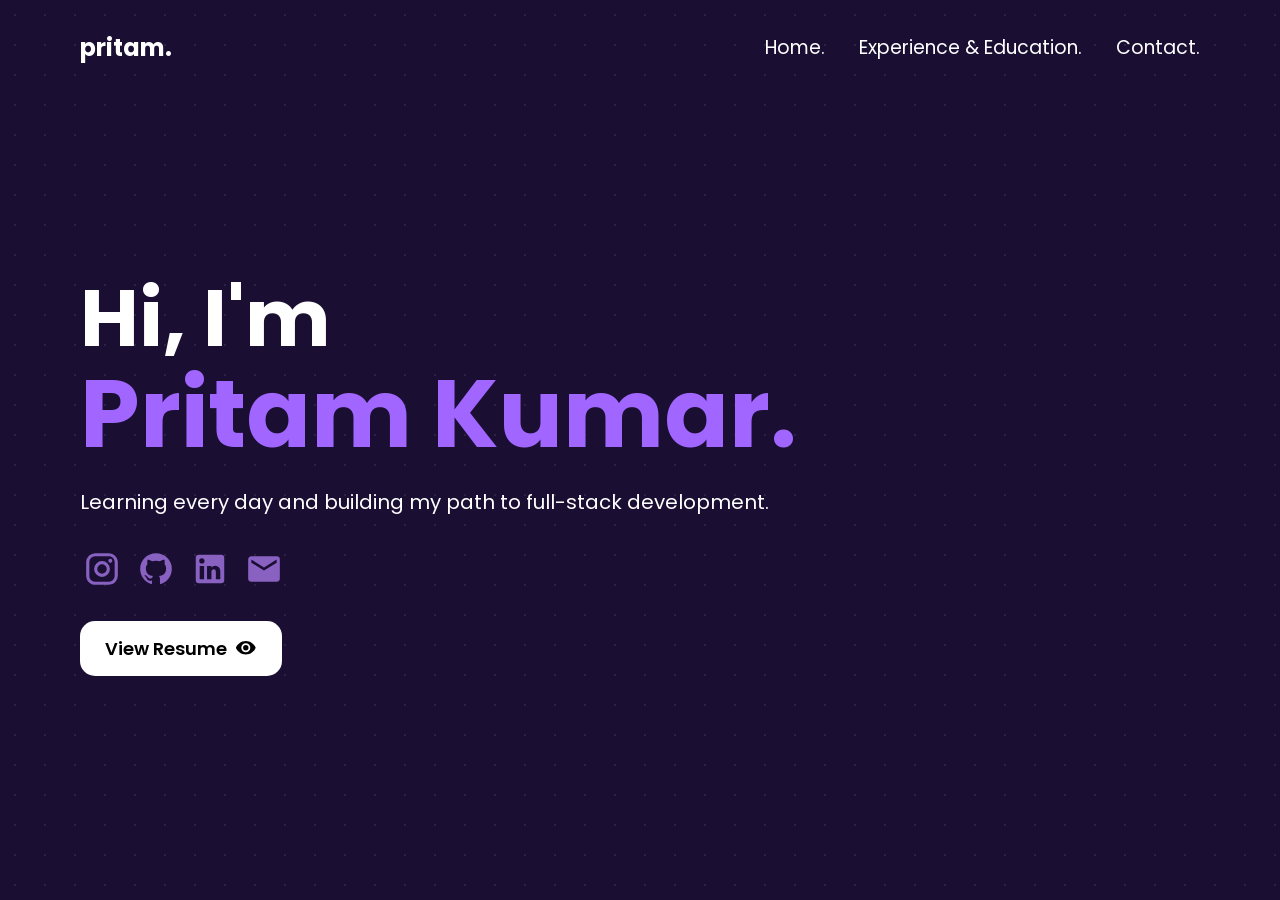
<file: index.html>
<!DOCTYPE html>
<html>
<head>
    <title>Pritam's Portfolio</title>
    <meta name="viewport" content="width=device-width, initial-scale=1.0">
    <link href="https://fonts.googleapis.com/css2?family=Poppins:wght@500;600;700&display=swap" rel="stylesheet">
    <link rel="stylesheet" href="style.css?v=11">
</head>
<body>
        <header>
            <a href="index.html"><h2 class="logo">pritam.</h2></a>
            <input class="nav-checkbox" type="checkbox" id="nav-toggle" aria-label="Toggle navigation menu">
            <label class="menu-toggle" for="nav-toggle" aria-hidden="true">
                <span></span><span></span><span></span>
            </label>
            <nav id="site-nav">
                <a href="index.html">Home.</a>
                <a href="experience.html">Experience & Education.</a>
                <a href="contact.html">Contact.</a>
            </nav>
        </header>
    <label class="menu-backdrop" for="nav-toggle" aria-hidden="true"></label>
    <section id="home">
            <h1>Hi, I'm <br><span>Pritam Kumar.</span></h1>
            <p>Learning every day and building my path to full-stack development.</p>
        <div class="social-icons">
            <a href="https://www.instagram.com/pritamkansyakar_" target="_blank"><svg><use href="sprite.svg#mdi-instagram"></use></svg></a>
            <a href="https://github.com/pritamkumar707058" target="_blank"><svg><use href="sprite.svg#mdi-github"></use></svg></a>
            <a href="https://www.linkedin.com/in/pritam-kumar707058/" target="_blank"> <svg><use href="sprite.svg#mdi-linkedin"></use></svg></a>
            <a href="mailto:pritamkumar707058@gmail.com"><svg><use href="sprite.svg#mdi-email"></use></svg></a>
        </div>
            <a href="Resumepritam.pdf" class="btn" target="_blank">View Resume<svg xmlns="http://www.w3.org/2000/svg" viewBox="0 0 24 24"><!-- Icon from Material Design Icons by Pictogrammers - https://github.com/Templarian/MaterialDesign/blob/master/LICENSE --><path fill="currentColor" d="M12 9a3 3 0 0 0-3 3a3 3 0 0 0 3 3a3 3 0 0 0 3-3a3 3 0 0 0-3-3m0 8a5 5 0 0 1-5-5a5 5 0 0 1 5-5a5 5 0 0 1 5 5a5 5 0 0 1-5 5m0-12.5C7 4.5 2.73 7.61 1 12c1.73 4.39 6 7.5 11 7.5s9.27-3.11 11-7.5c-1.73-4.39-6-7.5-11-7.5"/></svg></a>
      </section>
</body>
</html>
</file>
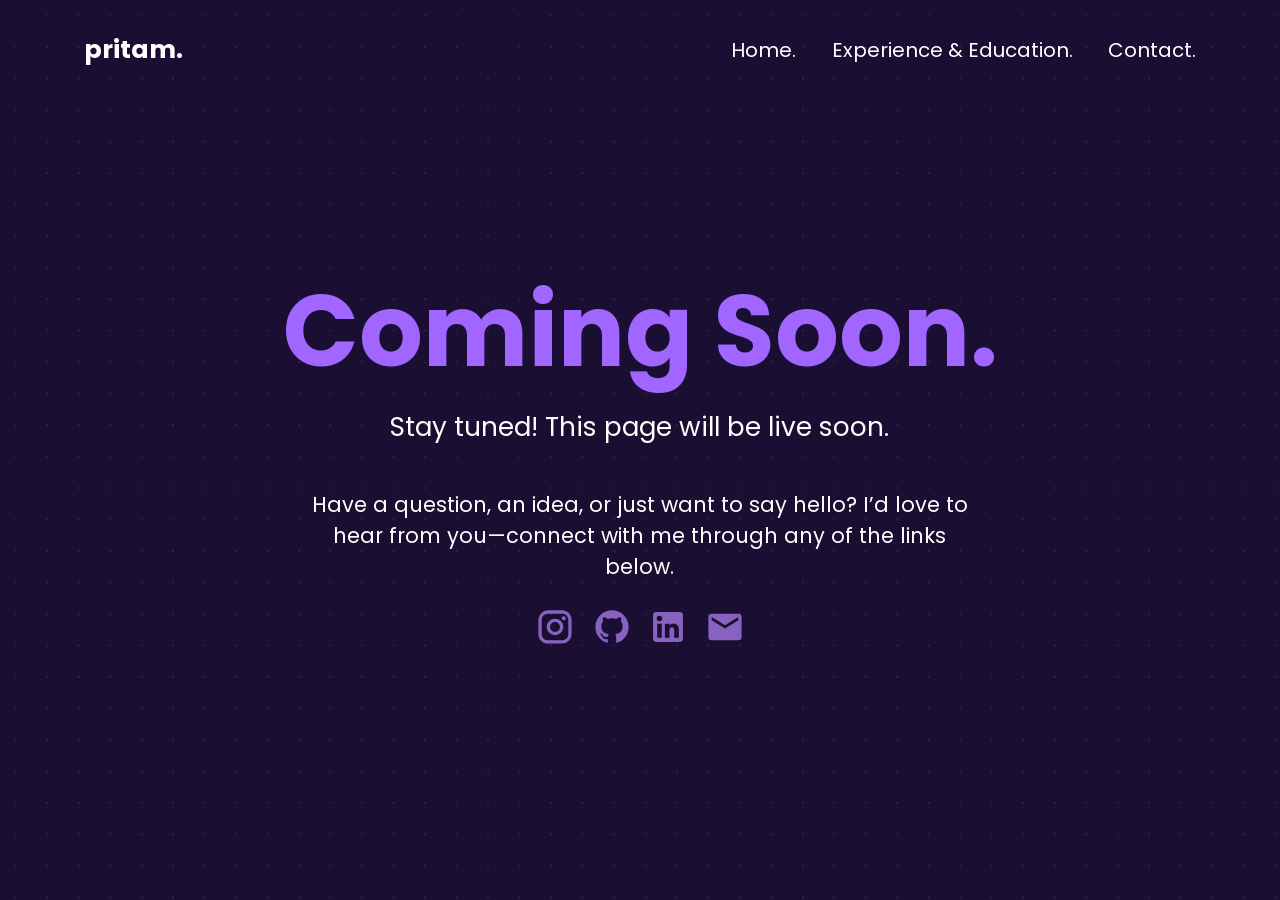
<file: contact.html>
<!DOCTYPE html>
<html>
<head>
    <title>Contact | Pritam's Portfolio</title>
    <meta name="viewport" content="width=device-width, initial-scale=1.0">
    <link href="https://fonts.googleapis.com/css2?family=Poppins:wght@500;600;700&display=swap" rel="stylesheet">
    <link rel="stylesheet" href="style.css?v=11">
</head>
<body class="contact-page">
        <header>
            <a href="index.html"><h2 class="logo">pritam.</h2></a>
            <input class="nav-checkbox" type="checkbox" id="nav-toggle" aria-label="Toggle navigation menu">
            <label class="menu-toggle" for="nav-toggle" aria-hidden="true">
                <span></span><span></span><span></span>
            </label>
            <nav id="site-nav">
                <a href="index.html">Home.</a>
                <a href="experience.html">Experience & Education.</a>
                <a href="contact.html">Contact.</a>
            </nav>
        </header>
    <label class="menu-backdrop" for="nav-toggle" aria-hidden="true"></label>
    <section id="contact">
            <h1><span>Coming Soon.</span></h1>
            <p><Span>Stay tuned! This page will be live soon.</Span></p>
            <p>Have a question, an idea, or just want to say hello? I’d love to hear from you—connect with me through any of the links below.</p>
            <div class="social-icons">
                <a href="https://www.instagram.com/pritamkansyakar_" target="_blank" aria-label="Instagram"><svg viewBox="0 0 24 24" aria-hidden="true"><path fill="currentColor" d="M7.8 2h8.4C19.4 2 22 4.6 22 7.8v8.4a5.8 5.8 0 0 1-5.8 5.8H7.8C4.6 22 2 19.4 2 16.2V7.8A5.8 5.8 0 0 1 7.8 2m-.2 2A3.6 3.6 0 0 0 4 7.6v8.8C4 18.39 5.61 20 7.6 20h8.8a3.6 3.6 0 0 0 3.6-3.6V7.6C20 5.61 18.39 4 16.4 4zm9.65 1.5a1.25 1.25 0 0 1 1.25 1.25A1.25 1.25 0 0 1 17.25 8A1.25 1.25 0 0 1 16 6.75a1.25 1.25 0 0 1 1.25-1.25M12 7a5 5 0 0 1 5 5a5 5 0 0 1-5 5a5 5 0 0 1-5-5a5 5 0 0 1 5-5m0 2a3 3 0 0 0-3 3a3 3 0 0 0 3 3a3 3 0 0 0 3-3a3 3 0 0 0-3-3"/></svg></a>
                <a href="https://github.com/pritamkumar707058" target="_blank" aria-label="GitHub"><svg viewBox="0 0 24 24" aria-hidden="true"><path fill="currentColor" d="M12 2A10 10 0 0 0 2 12c0 4.42 2.87 8.17 6.84 9.5c.5.08.66-.23.66-.5v-1.69c-2.77.6-3.36-1.34-3.36-1.34c-.46-1.16-1.11-1.47-1.11-1.47c-.91-.62.07-.6.07-.6c1 .07 1.53 1.03 1.53 1.03c.87 1.52 2.34 1.07 2.91.83c.09-.65.35-1.09.63-1.34c-2.22-.25-4.55-1.11-4.55-4.92c0-1.11.38-2 1.03-2.71c-.1-.25-.45-1.29.1-2.64c0 0 .84-.27 2.75 1.02c.79-.22 1.65-.33 2.5-.33s1.71.11 2.5.33c1.91-1.29 2.75-1.02 2.75-1.02c.55 1.35.2 2.39.1 2.64c.65.71 1.03 1.6 1.03 2.71c0 3.82-2.34 4.66-4.57 4.91c.36.31.69.92.69 1.85V21c0 .27.16.59.67.5C19.14 20.16 22 16.42 22 12A10 10 0 0 0 12 2"/></svg></a>
                <a href="https://www.linkedin.com/in/pritam-kumar707058/" target="_blank" aria-label="LinkedIn"><svg viewBox="0 0 24 24" aria-hidden="true"><path fill="currentColor" d="M19 3a2 2 0 0 1 2 2v14a2 2 0 0 1-2 2H5a2 2 0 0 1-2-2V5a2 2 0 0 1 2-2zm-.5 15.5v-5.3a3.26 3.26 0 0 0-3.26-3.26c-.85 0-1.84.52-2.32 1.3v-1.11h-2.79v8.37h2.79v-4.93c0-.77.62-1.4 1.39-1.4a1.4 1.4 0 0 1 1.4 1.4v4.93zM6.88 8.56a1.68 1.68 0 0 0 1.68-1.68c0-.93-.75-1.69-1.68-1.69a1.69 1.69 0 0 0-1.69 1.69c0 .93.76 1.68 1.69 1.68m1.39 9.94v-8.37H5.5v8.37z"/></svg></a>
                <a href="mailto:pritamkumar707058@gmail.com" aria-label="Email"><svg viewBox="0 0 24 24" aria-hidden="true"><path fill="currentColor" d="m20 8l-8 5l-8-5V6l8 5l8-5m0-2H4c-1.11 0-2 .89-2 2v12a2 2 0 0 0 2 2h16a2 2 0 0 0 2-2V6a2 2 0 0 0-2-2"/></svg></a>
            </div>
      </section>
</body>
</html>
</file>
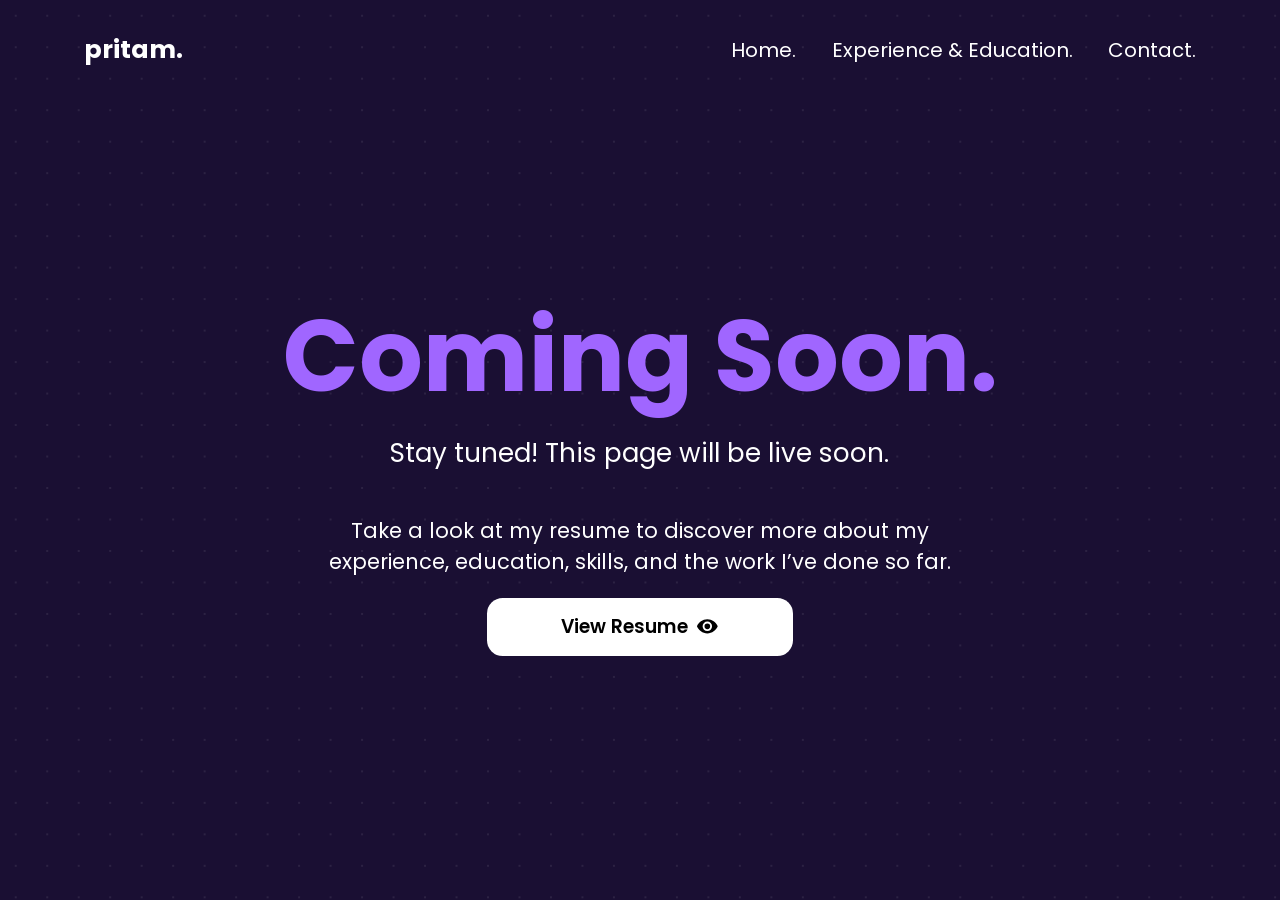
<file: experience.html>
<!DOCTYPE html>
<html>
<head>
    <title>Experience &amp; Education | Pritam's Portfolio</title>
    <meta name="viewport" content="width=device-width, initial-scale=1.0">
    <link href="https://fonts.googleapis.com/css2?family=Poppins:wght@500;600;700&display=swap" rel="stylesheet">
    <link rel="stylesheet" href="style.css?v=11">
</head>
<body class="experience-page">
    <header>
        <a href="index.html"><h2 class="logo">pritam.</h2></a>
        <input class="nav-checkbox" type="checkbox" id="nav-toggle" aria-label="Toggle navigation menu">
        <label class="menu-toggle" for="nav-toggle" aria-hidden="true">
            <span></span><span></span><span></span>
        </label>
        <nav id="site-nav">
            <a href="index.html">Home.</a>
            <a href="experience.html">Experience &amp; Education.</a>
            <a href="contact.html">Contact.</a>
        </nav>
    </header>
    <label class="menu-backdrop" for="nav-toggle" aria-hidden="true"></label>
    <section id="experience">
        <h1><span>Coming Soon.</span></h1>
        <p>Stay tuned! This page will be live soon.</p>
        <p>Take a look at my resume to discover more about my experience, education, skills, and the work I’ve done so far.</p>
        <a href="Resumepritam.pdf" class="btn contact-btn" target="_blank">View Resume<svg xmlns="http://www.w3.org/2000/svg" viewBox="0 0 24 24"><path fill="currentColor" d="M12 9a3 3 0 0 0-3 3a3 3 0 0 0 3 3a3 3 0 0 0 3-3a3 3 0 0 0-3-3m0 8a5 5 0 0 1-5-5a5 5 0 0 1 5-5a5 5 0 0 1 5 5a5 5 0 0 1-5 5m0-12.5C7 4.5 2.73 7.61 1 12c1.73 4.39 6 7.5 11 7.5s9.27-3.11 11-7.5c-1.73-4.39-6-7.5-11-7.5"/></svg></a>
    </section>
</body>
</html>
</file>
<file: style.css>
*{
    margin: 0;
    padding: 0;
    box-sizing: border-box;
}
header{
    display:flex;
    justify-content: space-between;
    align-items: center;
    padding-left:  80px;
    padding-right: 80px;
    padding-bottom: 30px;
    padding-top: 30px;
    margin-bottom: 80px;

}
body{
    background-color: #1a0f33;
    color: white;
    font-family: 'Poppins', sans-serif;
    background-image: radial-gradient(rgba(255, 255, 255, 0.08) 1px, transparent 1px);
    background-size: 30px 30px;
}
h1 {
    font-size: 80px;
    line-height: 1.1;
  
}
h1 span{
    color: #a066ff;
    font-size: 95px;
}
a{
    color:white;
    text-decoration:none;
}
nav a{
    margin-left: 30px;
    font-size: 19px;
}
nav a:hover{
    color: #8861ba;
    transition: 0.4s;
}
.menu-toggle,
.nav-checkbox,
.menu-backdrop {
    display: none;
}
#home{
    display: flex;
    flex-direction: column;
    justify-content: center;
    align-items: flex-start;
    min-height: calc(100svh - 340px);
    padding-bottom: 20px;
    padding-top: 60px;
    padding-left: 80px;
    padding-right: 80px;
}
.btn{
    background-color: white;
    color: black;
    padding: 14px 25px;
    border-radius:15px;
    font-weight: 600;
    font-size:18px;
    display: inline-flex;
    align-items: center;
    gap: 8px;
    transition: 0.3s;
}
.btn:hover {
    background-color: #a066ff;
    color: rgb(255, 255, 255);
}
.btn svg {
    width: 1.2em;
    height: 1.2em;
}
p {
    margin: 20px 0 30px;
    font-size:20px
}
.social-icons {
    display: flex;
    gap: 10px;
    margin-bottom: 30px;
}
.social-icons a {
    width: 44px;
    height: 44px;
    color: #8861c1;
    display: flex;
    align-items: center;
    justify-content: center;
    font-size: 20px;
    transition: 0.3s;
    
}

.social-icons a:hover {
    color: #ffffff;
    transform: translateY(-4px);

    
}
.social-icons a svg {
    width: 40px;
    height: 38px;
}
#contact h1 {
    display: flex;
    justify-content: center;
    margin-top: 0;
}
#contact {
    display: flex;
    flex-direction: column;
    justify-content: center;
    min-height: calc(100svh - 340px);
}
body.contact-page {
    zoom: 1.05;
}
#experience h1 {
    display: flex;
    justify-content: center;
    margin-top: 0;
}
#experience {
    display: flex;
    flex-direction: column;
    justify-content: center;
    min-height: calc(100svh - 340px);
}
body.experience-page {
    zoom: 1.05;
}
#contact p {
    width: min(90%, 650px);
    text-align: center;
    margin: 0 auto;
    padding-top: 20px;
    padding-bottom: 20px;
}
#experience p {
    width: min(90%, 650px);
    text-align: center;
    margin: 0 auto;
    padding-top: 20px;
    padding-bottom: 20px;
}
#experience p:first-of-type {
    font-size: 25px;
}
.contact-btn {
  display: flex;
  width: fit-content;
  margin: 0 auto;
  padding-left: 40px;
  padding-right: 40px;
}
#experience .contact-btn {
  padding-left: 70px;
  padding-right: 70px;
}
#contact .contact-btn {
  margin: 0 auto;
}
#contact .social-icons {
    justify-content: center;
}
#contact .social-icons a {
    flex: 0 0 44px;
}
#contact p span{
    font-size: 25px;
}

@media (max-width: 900px) {
    header {
        flex-direction: row;
        flex-wrap: wrap;
        align-items: center;
        justify-content: space-between;
        position: relative;
        z-index: 20;
        padding: 24px 20px;
        margin-bottom: 28px;
    }

    .nav-checkbox {
        display: block;
        position: absolute;
        width: 1px;
        height: 1px;
        opacity: 0;
        overflow: hidden;
        clip: rect(0, 0, 0, 0);
        white-space: nowrap;
    }

    .menu-toggle {
        display: flex;
        flex-direction: column;
        justify-content: center;
        gap: 5px;
        width: 44px;
        height: 44px;
        padding: 9px;
        border-radius: 8px;
        background: transparent;
        cursor: pointer;
    }

    .menu-toggle span {
        display: block;
        width: 26px;
        height: 3px;
        border-radius: 3px;
        background: #fff;
    }

    header nav {
        display: none;
        position: absolute;
        top: calc(100% - 10px);
        left: 20px;
        right: 20px;
        z-index: 21;
        flex-direction: column;
        align-items: flex-start;
        gap: 0;
        width: auto;
        padding: 10px 18px;
        border: 1px solid rgba(255, 255, 255, 0.14);
        border-radius: 12px;
        background: #1a0f33;
        box-shadow: 0 12px 30px rgba(0, 0, 0, 0.3);
    }

    header .nav-checkbox:checked ~ nav {
        display: flex;
    }

    .nav-checkbox:focus-visible + .menu-toggle {
        outline: 2px solid #a066ff;
        outline-offset: 3px;
    }

    header nav a {
        width: 100%;
        margin: 0;
        padding: 12px 0;
        font-size: 16px;
    }

    header nav a + a {
        border-top: 1px solid rgba(255, 255, 255, 0.12);
    }

    body:has(.nav-checkbox:checked) .menu-backdrop {
        display: block;
        position: fixed;
        inset: 0;
        z-index: 10;
        background: rgba(26, 15, 51, 0.28);
        backdrop-filter: blur(4px);
    }

    #home,
    #contact,
    #experience {
        min-height: calc(100svh - 300px);
    }

    #home {
        align-items: center;
        padding: 24px 20px 48px;
        text-align: center;
    }

    h1 {
        font-size: clamp(34px, 10vw, 44px);
    }

    h1 span {
        font-size: clamp(38px, 12vw, 50px);
    }

    #contact h1 span,
    #experience h1 span {
        font-size: clamp(34px, 10vw, 50px);
    }

    #home p {
        max-width: 36ch;
        margin: 18px auto 22px;
        font-size: 16px;
    }

    #home .social-icons {
        justify-content: center;
        margin-bottom: 22px;
    }

    #contact,
    #experience {
        padding: 24px 20px 48px;
    }

    #contact p,
    #experience p {
        width: 100%;
        padding-top: 14px;
        padding-bottom: 14px;
        font-size: 17px;
    }

    #contact p span,
    #experience p:first-of-type {
        font-size: 20px;
    }

    #experience .contact-btn {
        padding-left: 32px;
        padding-right: 32px;
    }

    #home,
    #contact,
    #experience {
        transition: filter 180ms ease, opacity 180ms ease;
    }

    body.menu-open #home,
    body.menu-open #contact,
    body.menu-open #experience {
        filter: blur(4px);
        opacity: 0.55;
        pointer-events: none;
    }
}

@media (min-width: 601px) and (max-width: 900px) {
    #home {
        align-items: flex-start;
        padding: 40px 36px;
        text-align: left;
    }

    h1 {
        font-size: clamp(50px, 7vw, 64px);
    }

    h1 span {
        font-size: clamp(58px, 8vw, 76px);
    }

    #home p {
        max-width: 45ch;
        margin: 20px 0 30px;
        font-size: 18px;
    }

    #home .social-icons {
        justify-content: flex-start;
    }

    #home > .btn {
        align-self: flex-start;
    }
}

@media (max-width: 380px) {
    nav {
        gap: 10px 12px;
    }

    nav a {
        font-size: 13px;
    }
}
</file>
